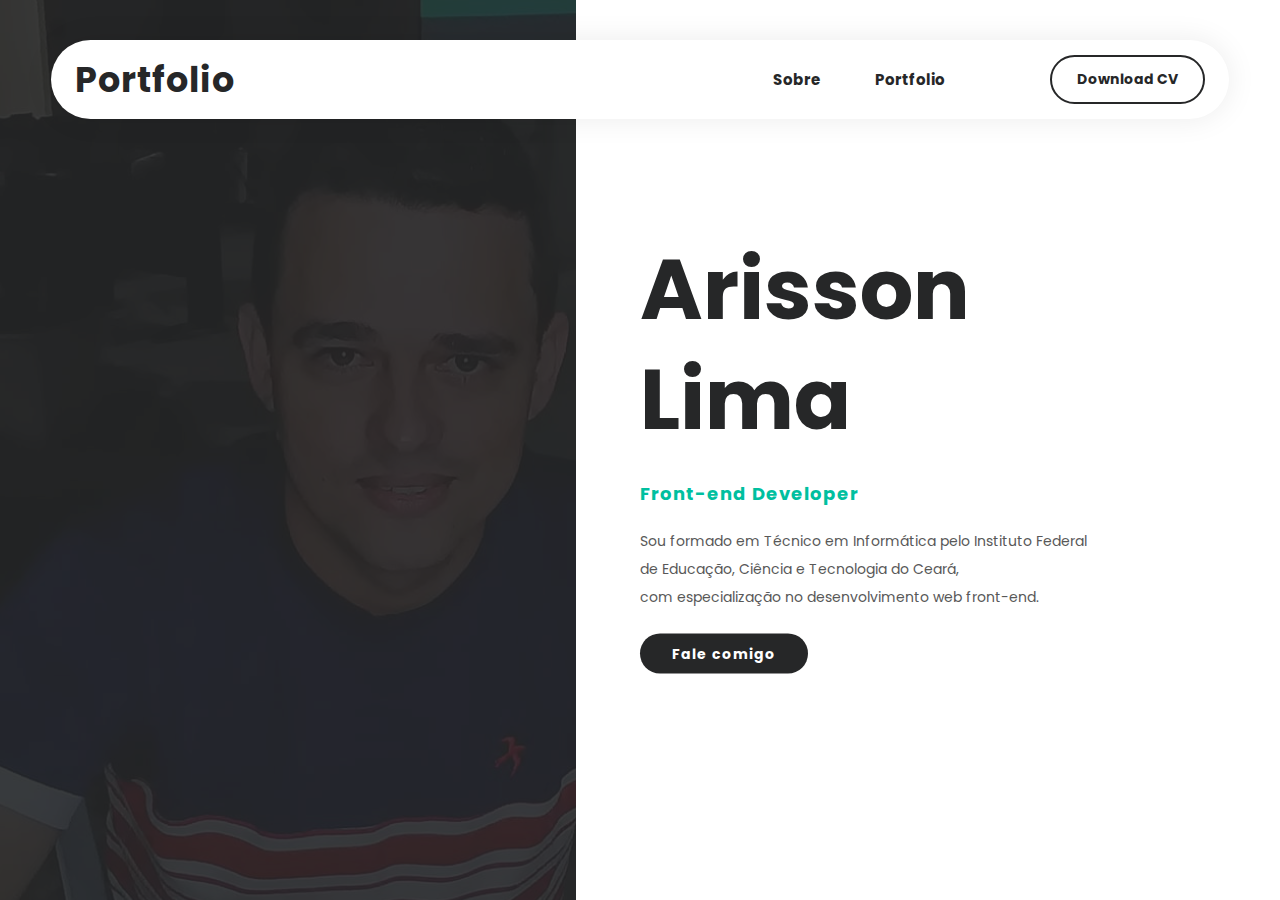
<file: index.html>
<!DOCTYPE html>
<html lang="en">
  <head>
    <link rel="preconnect" href="https://fonts.googleapis.com" />
    <link rel="preconnect" href="https://fonts.gstatic.com" crossorigin />
    <meta charset="UTF-8" />
    <meta http-equiv="X-UA-Compatible" content="IE=edge" />
    <meta name="viewport" content="width=device-width, initial-scale=1.0" />
    <link
      href="https://fonts.googleapis.com/css2?family=Poppins:ital,wght@0,100;0,200;0,300;0,400;0,500;1,100;1,200;1,300;1,400&display=swap"
      rel="stylesheet"
    />
    <title>Portfolio Arisson Lima</title>
    <link rel="stylesheet" href="./css/styles.css" />
    <link
      rel="stylesheet"
      href="https://cdnjs.cloudflare.com/ajax/libs/font-awesome/6.1.1/css/all.min.css"
      integrity="sha512-KfkfwYDsLkIlwQp6LFnl8zNdLGxu9YAA1QvwINks4PhcElQSvqcyVLLD9aMhXd13uQjoXtEKNosOWaZqXgel0g=="
      crossorigin="anonymous"
      referrerpolicy="no-referrer"
    />
  </head>
  <body>
    <div class="hero">
      <header>
        <nav>
          <h2 class="logo">Portfolio</h2>
          <ul>
            <li><a href="#">Sobre</a></li>
            <li><a href="./portfolio.html">Portfolio</a></li>
          </ul>
          <a
            href="https://drive.google.com/file/d/1TUhHwWeZkAmTkOwHXfOywm2fHfAOR_gw/view?usp=sharing"
            target="_blank"
            class="btn"
            >Download CV</a
          >
        </nav>
      </header>

      <div class="bg">
        <img src="./img/photo-profile.png" alt="Arisson's Photo" />
      </div>

      <div class="content">
        <h1>Arisson <br />Lima</h1>
        <h3>Front-end Developer</h3>
        <p>
          Sou formado em Técnico em Informática pelo Instituto Federal <br />de
          Educação, Ciência e Tecnologia do Ceará, <br />com especialização no
          desenvolvimento web front-end.
        </p>
        <a
          href="https://api.whatsapp.com/send?phone=558899958740&text=Oi%2C%20peguei%20seu%20contato%20no%20seu%20site%20de%20portfolio."
          target="_blank"
          class="button"
        >
          Fale comigo
        </a>
      </div>

      <div class="social">
        <ul>
          <li>
            <a href="https://www.linkedin.com/in/arissonlima" target="_blank"
              ><i class="fa-brands fa-linkedin"></i
            ></a>
          </li>
          <li>
            <a href="https://www.github.com/arissonlima" target="_blank"
              ><i class="fa-brands fa-github"></i
            ></a>
          </li>
          <li>
            <a href="https://www.instagram.com/arissonlima" target="_blank"
              ><i class="fa-brands fa-instagram-square"></i
            ></a>
          </li>
        </ul>
      </div>
    </div>
  </body>
</html>
</file>
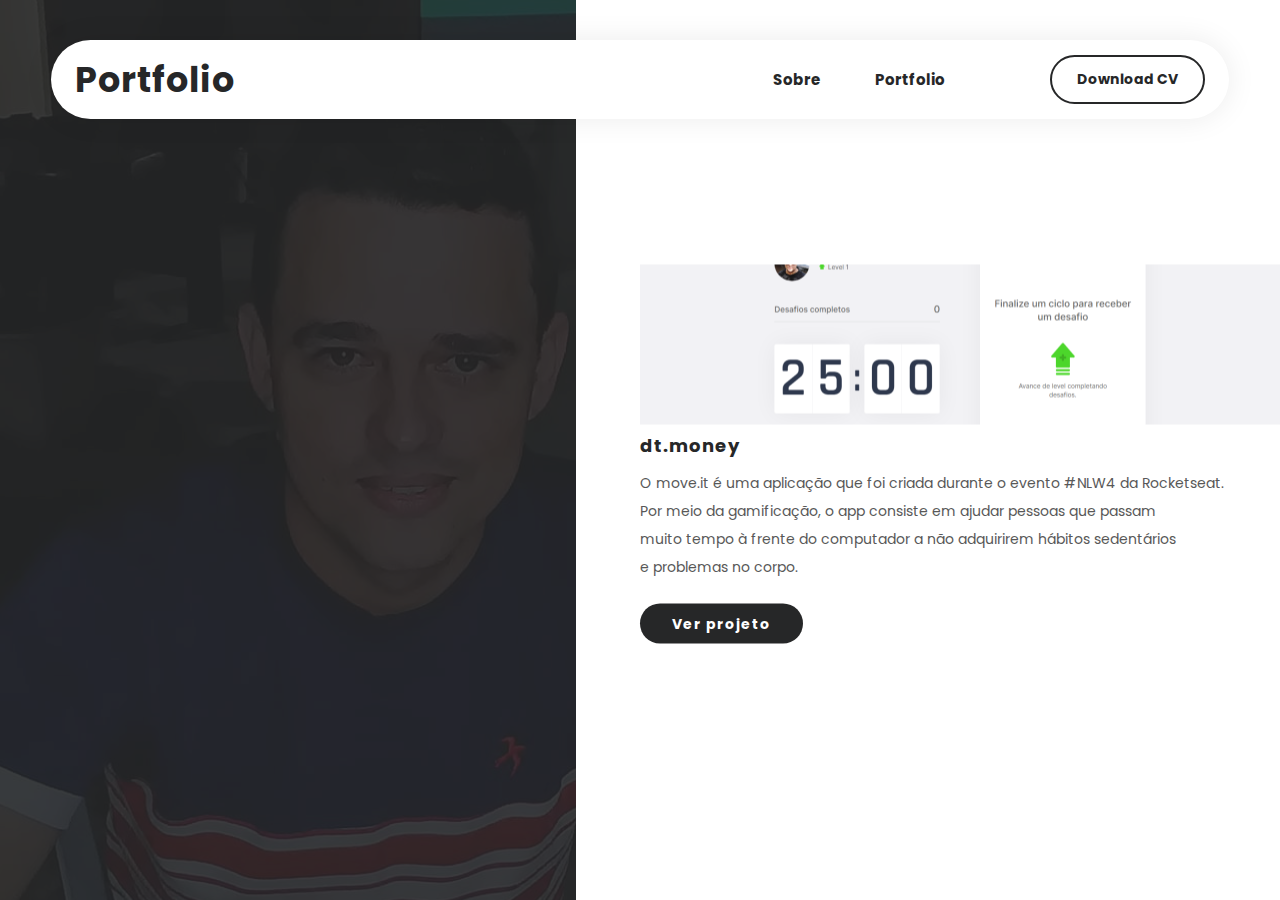
<file: portfolio.html>
<!DOCTYPE html>
<html lang="en">
  <head>
    <link rel="preconnect" href="https://fonts.googleapis.com" />
    <link rel="preconnect" href="https://fonts.gstatic.com" crossorigin />
    <meta charset="UTF-8" />
    <meta http-equiv="X-UA-Compatible" content="IE=edge" />
    <meta name="viewport" content="width=device-width, initial-scale=1.0" />
    <link
      href="https://fonts.googleapis.com/css2?family=Poppins:ital,wght@0,100;0,200;0,300;0,400;0,500;1,100;1,200;1,300;1,400&display=swap"
      rel="stylesheet"
    />
    <title>Portfolio Arisson Lima</title>
    <link rel="stylesheet" href="./css/styles.css" />
    <link
      rel="stylesheet"
      href="https://cdnjs.cloudflare.com/ajax/libs/font-awesome/6.1.1/css/all.min.css"
      integrity="sha512-KfkfwYDsLkIlwQp6LFnl8zNdLGxu9YAA1QvwINks4PhcElQSvqcyVLLD9aMhXd13uQjoXtEKNosOWaZqXgel0g=="
      crossorigin="anonymous"
      referrerpolicy="no-referrer"
    />
  </head>
  <body>
    <div class="hero">
      <header>
        <nav>
          <h2 class="logo">Portfolio</h2>
          <ul>
            <li><a href="./index.html">Sobre</a></li>
            <li><a href="#">Portfolio</a></li>
          </ul>
          <a
            href="https://drive.google.com/file/d/1TUhHwWeZkAmTkOwHXfOywm2fHfAOR_gw/view?usp=sharing"
            target="_blank"
            class="btn"
            >Download CV</a
          >
        </nav>
      </header>

      <div class="bg">
        <img src="./img/photo-profile.png" alt="Arisson's Photo" />
      </div>

      <div class="content-portfolio">
        <img src="./img/cover_moveit.png" alt="Capa do Projeto Move.It" />
        <h2>dt.money</h2>
        <p>
          O move.it é uma aplicação que foi criada durante o evento #NLW4 da
          Rocketseat. <br />Por meio da gamificação, o app consiste em ajudar
          pessoas que passam <br />muito tempo à frente do computador a não
          adquirirem hábitos sedentários <br />e problemas no corpo.
        </p>
        <a
          href="https://moveit-h29121odv-arissonlima.vercel.app/"
          target="_blank"
          class="button"
          >Ver projeto</a
        >
      </div>

      <div class="social">
        <ul>
          <li>
            <a href="https://www.linkedin.com/in/arissonlima" target="_blank"
              ><i class="fa-brands fa-linkedin"></i
            ></a>
          </li>
          <li>
            <a href="https://www.github.com/arissonlima" target="_blank"
              ><i class="fa-brands fa-github"></i
            ></a>
          </li>
          <li>
            <a href="https://www.instagram.com/arissonlima" target="_blank"
              ><i class="fa-brands fa-instagram-square"></i
            ></a>
          </li>
        </ul>
      </div>
    </div>
  </body>
</html>
</file>
<file: css/styles.css>
*{
  margin: 0;
  padding: 0;
  box-sizing: border-box;
  font-family: 'Poppins', sans-serif;
}

body{
  position: relative;
}

.hero{
  width: 100%;
  height: 100vh;
  background: white;
}

nav{
  display: flex;
  align-items: center;
  justify-content: space-between;
  padding-right: 2%;
  padding-left: 2%;
}

.logo{
  color: #262728;
  font-size: 35px;
  letter-spacing: 1px;
  cursor: pointer;
}

nav ul{
  flex: 1;
  text-align: right;
}

nav ul li{
  list-style: none;
  display: inline-block;
  padding: 0px 25px;
}

nav ul li a{
  color: #262728;
  text-decoration: none;
  font-size: 15px;
  font-weight: bold;
}

nav ul li a:hover{
  color: #00bf9f;
  transition: .3s;
}

.btn{
  background: transparent;
  border: 2px solid #262728;
  padding: 12px 25px;
  color: #262728;
  border-radius: 30px;
  text-decoration: none;
  margin-left: 80px;
  font-size: 14px;
  font-weight: bold;
}

.btn:hover{
  background: #262728;
  color: white;
  transition: .3s;
}

header{
  width: 92%;
  margin: 0 auto;
  padding: 13px 0;
  position: absolute;
  top: 40px;
  left: 30px;
  right: 30px;
  border-radius: 50px;
  z-index: 2;
  background: white;
  box-shadow: 0 0 30px rgb(0 0 0 / 8%);
}

.bg{
  position: absolute;
  top: 0;
  left: 0;
  width: 45%;
  height: 100%;
  overflow: hidden;
}

.content{
  position: absolute;
  top: 50%;
  left: 50%;
  transform: translateY(-50%);
}

.content h1{
  font-size: 85px;
  color: #262728;
  line-height: 110px;
  margin-bottom: 25px;
}

.content h3{
  color: #00bf9f;
  font-size: 18px;
  letter-spacing: 1px;
  margin-bottom: 20px;
}

.content p{
  font-size: 14px;
  color: #585858;
  line-height: 28px;
  margin-bottom: 30px;
}

button{
  background: #262728;
  border: 2px solid transparent;
  padding: 10px 32px;
  border-radius: 30px;
  outline: none;
  border: none;
  color: white;
  font-size: 14px;
  font-weight: bold;
  letter-spacing: 1px;
}

button:hover{
  transform: scale(1.2);
  transition: .3s;
  cursor: pointer
}

.social{
  position: absolute;
  right: 72px;
  bottom: 40px;
}

.social ul li{
  list-style: none;
  text-align: center;
  margin-top: 15px;
}

.social ul li a{
  color: #262728;
  display: block;
  font-size: 23px;
}

.social ul li a:hover{
  transform: scale(1.2) translateY(-5px);
  transition: .3s;
  cursor: pointer;
}

.content-portfolio{
  position: absolute;
  top: 50%;
  left: 50%;
  transform: translateY(-50%);
}

.content-portfolio h2{
  color: #262728;
  font-size: 18px;
  letter-spacing: 1px;
  margin-bottom: 10px;
}

.content-portfolio p{
  font-size: 14px;
  color: #585858;
  line-height: 28px;
  margin-bottom: 30px;
}

.button{
  background: #262728;
  border: 2px solid transparent;
  padding: 10px 32px;
  border-radius: 30px;
  outline: none;
  border: none;
  color: white;
  font-size: 14px;
  font-weight: bold;
  letter-spacing: 1px;
  text-decoration: none;
  
}

.button:hover{
  transform: scale(1.2);
  transition: .3s;
  cursor: pointer
}
</file>
